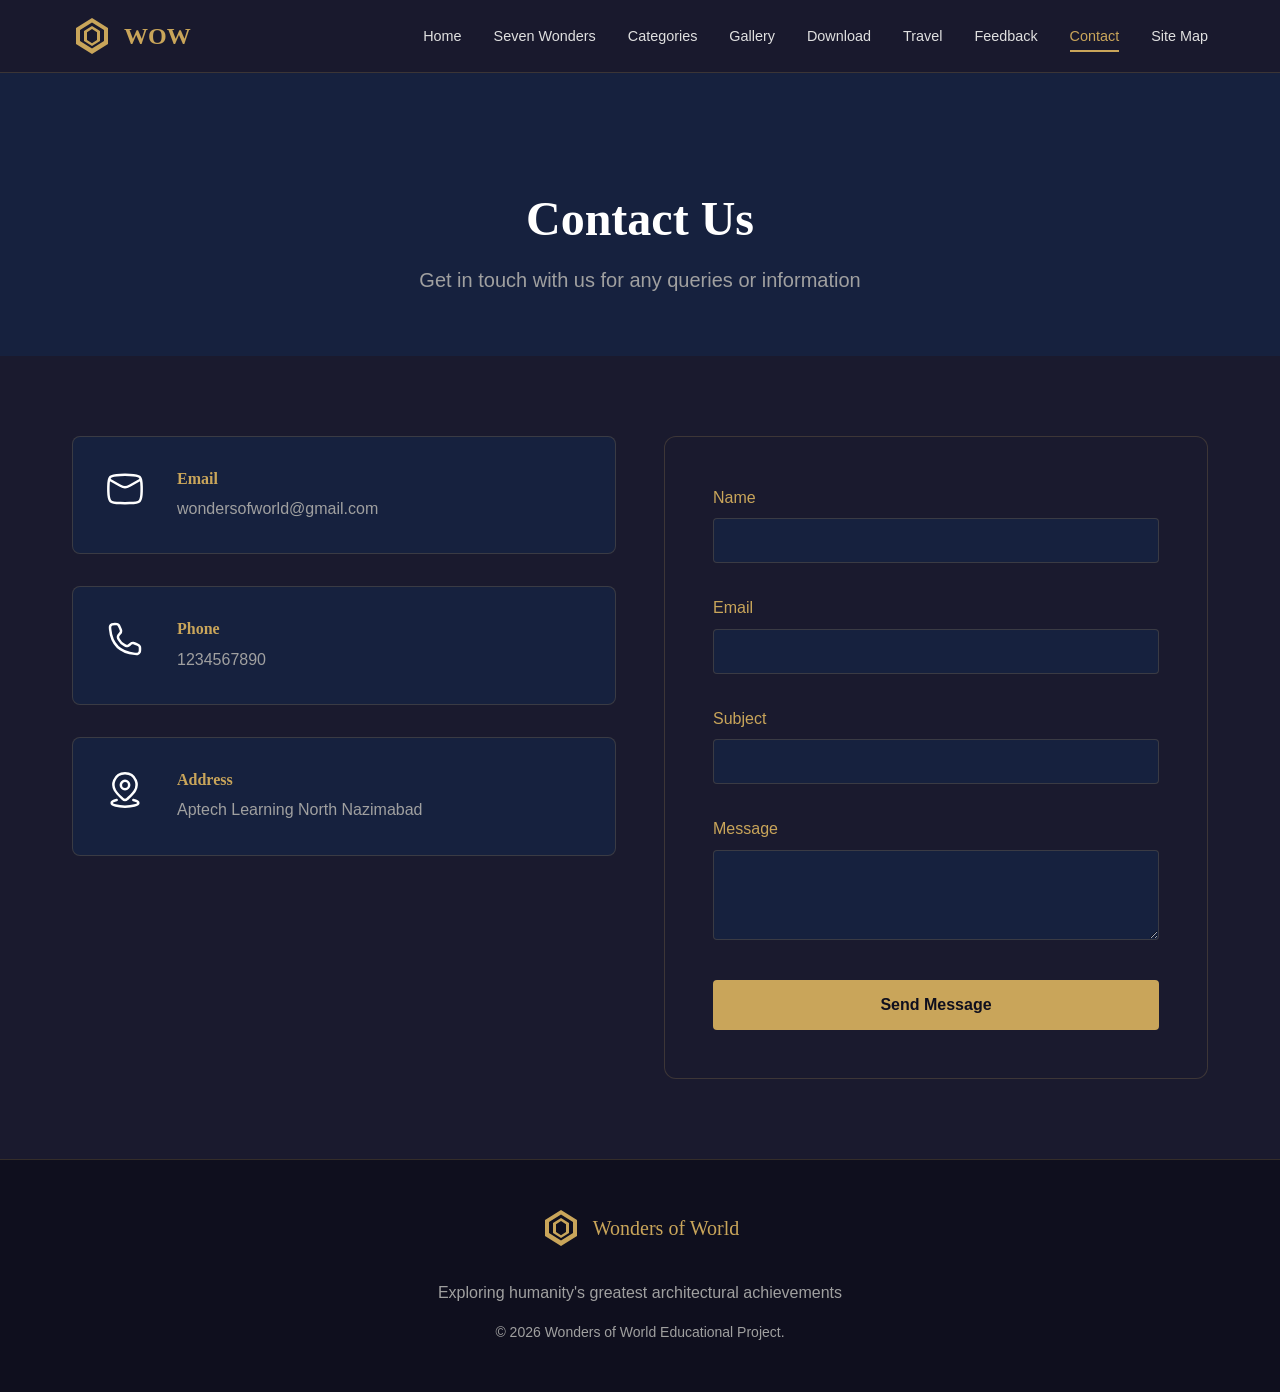
<file: contact.html>
<!DOCTYPE html>
<html lang="en">

<head>
    <!-- Google tag (gtag.js) -->
<script async src="https://www.googletagmanager.com/gtag/js?id=G-LZ7E4R2E60"></script>
<script>
  window.dataLayer = window.dataLayer || [];
  function gtag(){dataLayer.push(arguments);}
  gtag('js', new Date());

  gtag('config', 'G-LZ7E4R2E60');
</script>
    <meta charset="UTF-8">
    <meta name="viewport" content="width=device-width, initial-scale=1.0">
    <title>Contact - Wonders of World</title>
    <link rel="stylesheet" href="styles.css">
</head>


<body>
    <!-- navbar -->
    <nav class="navbar" id="navbar">
        <div class="nav-container">
            <div class="nav-logo">
                <img src="data:image/svg+xml,%3Csvg xmlns='http://www.w3.org/2000/svg' width='40' height='40' viewBox='0 0 40 40'%3E%3Cpath fill='%23C9A55A' d='M20 2L4 12v16l16 10 16-10V12L20 2zm0 4.5l12 7.5v11l-12 7.5-12-7.5v-11l12-7.5z'/%3E%3Cpath fill='%23C9A55A' d='M20 10l-8 5v10l8 5 8-5V15l-8-5zm0 3l5 3.125V24l-5 3.125L15 24v-7.875L20 13z'/%3E%3C/svg%3E"
                    alt="WOW" class="logo-img">
                <span class="logo-text">WOW</span>
            </div>
            <ul class="nav-menu" id="navMenu">
                <li><a href="index.html" class="nav-link">Home</a></li>
                <li><a href="seven-wonders.html" class="nav-link">Seven Wonders</a></li>
                <li><a href="categories.html" class="nav-link">Categories</a></li>
                <li><a href="gallery.html" class="nav-link">Gallery</a></li>
                <li><a href="download.html" class="nav-link">Download</a></li>
                <li><a href="travel.html" class="nav-link">Travel</a></li>
                <li><a href="feedback.html" class="nav-link">Feedback</a></li>
                <li><a href="contact.html" class="nav-link active">Contact</a></li>
                <li><a href="sitemap.html" class="nav-link">Site Map</a></li>
            </ul>
            <div class="nav-toggle" id="navToggle"><span></span><span></span><span></span></div>
        </div>
    </nav>

    <!-- contact-section-main-heading -->
    <section class="page-header">
        <div class="container">
            <h1>Contact Us</h1>
            <p>Get in touch with us for any queries or information</p>
        </div>
    </section>

    <!-- contact -->
    <section class="contact-page">
        <div class="container">
            <div class="contact-content">
                <div class="contact-info">
                    <div class="contact-item">
                        <span class="contact-icon"><svg xmlns="http://www.w3.org/2000/svg" viewBox="0 0 24 24"
                                width="40" height="40" color="#ffffff" fill="none" stroke="#ffffff" stroke-width="1.5"
                                stroke-linejoin="round">
                                <path d="M2 6L8.91302 9.91697C11.4616 11.361 12.5384 11.361 15.087 9.91697L22 6" />
                                <path
                                    d="M2.01577 13.4756C2.08114 16.5412 2.11383 18.0739 3.24496 19.2094C4.37608 20.3448 5.95033 20.3843 9.09883 20.4634C11.0393 20.5122 12.9607 20.5122 14.9012 20.4634C18.0497 20.3843 19.6239 20.3448 20.7551 19.2094C21.8862 18.0739 21.9189 16.5412 21.9842 13.4756C22.0053 12.4899 22.0053 11.5101 21.9842 10.5244C21.9189 7.45886 21.8862 5.92609 20.7551 4.79066C19.6239 3.65523 18.0497 3.61568 14.9012 3.53657C12.9607 3.48781 11.0393 3.48781 9.09882 3.53656C5.95033 3.61566 4.37608 3.65521 3.24495 4.79065C2.11382 5.92608 2.08114 7.45885 2.01576 10.5244C1.99474 11.5101 1.99475 12.4899 2.01577 13.4756Z" />
                            </svg></span>
                        <div>
                            <h4>Email</h4>
                            <p>wondersofworld@gmail.com</p>
                        </div>
                    </div>
                    <div class="contact-item">
                        <span class="contact-icon"><svg xmlns="http://www.w3.org/2000/svg" viewBox="0 0 24 24"
                                width="40" height="40" color="#ffffff" fill="none" stroke="#ffffff" stroke-width="1.5"
                                stroke-linecap="round">
                                <path
                                    d="M9.1585 5.71217L8.75584 4.80619C8.49256 4.21382 8.36092 3.91762 8.16405 3.69095C7.91732 3.40688 7.59571 3.19788 7.23592 3.08779C6.94883 2.99994 6.6247 2.99994 5.97645 2.99994C5.02815 2.99994 4.554 2.99994 4.15597 3.18223C3.68711 3.39696 3.26368 3.86322 3.09497 4.35054C2.95175 4.76423 2.99278 5.18937 3.07482 6.03964C3.94815 15.0901 8.91006 20.052 17.9605 20.9254C18.8108 21.0074 19.236 21.0484 19.6496 20.9052C20.137 20.7365 20.6032 20.3131 20.818 19.8442C21.0002 19.4462 21.0002 18.972 21.0002 18.0237C21.0002 17.3755 21.0002 17.0514 20.9124 16.7643C20.8023 16.4045 20.5933 16.0829 20.3092 15.8361C20.0826 15.6393 19.7864 15.5076 19.194 15.2443L18.288 14.8417C17.6465 14.5566 17.3257 14.414 16.9998 14.383C16.6878 14.3533 16.3733 14.3971 16.0813 14.5108C15.7762 14.6296 15.5066 14.8543 14.9672 15.3038C14.4304 15.7511 14.162 15.9748 13.834 16.0946C13.5432 16.2009 13.1588 16.2402 12.8526 16.1951C12.5071 16.1442 12.2426 16.0028 11.7135 15.7201C10.0675 14.8404 9.15977 13.9327 8.28011 12.2867C7.99738 11.7576 7.85602 11.4931 7.80511 11.1476C7.75998 10.8414 7.79932 10.457 7.90554 10.1662C8.02536 9.83822 8.24905 9.5698 8.69643 9.03294C9.14586 8.49362 9.37058 8.22396 9.48939 7.91885C9.60309 7.62688 9.64686 7.31234 9.61719 7.00042C9.58618 6.67446 9.44362 6.3537 9.1585 5.71217Z" />
                            </svg></span>
                        <div>
                            <h4>Phone</h4>
                            <p>1234567890</p>
                        </div>
                    </div>
                    <div class="contact-item">
                        <span class="contact-icon"><svg xmlns="http://www.w3.org/2000/svg" viewBox="0 0 24 24"
                                width="40" height="40" color="#ffffff" fill="none" stroke="#ffffff" stroke-width="1.5"
                                stroke-linecap="round">
                                <path
                                    d="M7 18C5.17107 18.4117 4 19.0443 4 19.7537C4 20.9943 7.58172 22 12 22C16.4183 22 20 20.9943 20 19.7537C20 19.0443 18.8289 18.4117 17 18" />
                                <path
                                    d="M14.5 9C14.5 10.3807 13.3807 11.5 12 11.5C10.6193 11.5 9.5 10.3807 9.5 9C9.5 7.61929 10.6193 6.5 12 6.5C13.3807 6.5 14.5 7.61929 14.5 9Z" />
                                <path
                                    d="M13.2574 17.4936C12.9201 17.8184 12.4693 18 12.0002 18C11.531 18 11.0802 17.8184 10.7429 17.4936C7.6543 14.5008 3.51519 11.1575 5.53371 6.30373C6.6251 3.67932 9.24494 2 12.0002 2C14.7554 2 17.3752 3.67933 18.4666 6.30373C20.4826 11.1514 16.3536 14.5111 13.2574 17.4936Z" />
                            </svg></span>
                        <div>
                            <h4>Address</h4>
                            <p>Aptech Learning North Nazimabad</p>
                        </div>
                    </div>
                </div>
                <form class="contact-form" id="contactForm">
                    <div class="form-group">
                        <label for="contactName">Name</label>
                        <input type="text" id="contactName" name="name" required>
                    </div>
                    <div class="form-group">
                        <label for="contactEmail">Email</label>
                        <input type="email" id="contactEmail" name="email" required>
                    </div>
                    <div class="form-group">
                        <label for="contactSubject">Subject</label>
                        <input type="text" id="contactSubject" name="subject" required>
                    </div>
                    <div class="form-group">
                        <label for="contactMessage">Message</label>
                        <textarea id="contactMessage" name="message" rows="4" required></textarea>
                    </div>
                    <button type="submit" class="submit-btn">Send Message</button>
                </form>
            </div>
        </div>
    </section>

    <!-- footer -->
    <footer class="footer">
        <div class="container">
            <div class="footer-content">
                <div class="footer-logo">
                    <img src="data:image/svg+xml,%3Csvg xmlns='http://www.w3.org/2000/svg' width='40' height='40' viewBox='0 0 40 40'%3E%3Cpath fill='%23C9A55A' d='M20 2L4 12v16l16 10 16-10V12L20 2zm0 4.5l12 7.5v11l-12 7.5-12-7.5v-11l12-7.5z'/%3E%3Cpath fill='%23C9A55A' d='M20 10l-8 5v10l8 5 8-5V15l-8-5zm0 3l5 3.125V24l-5 3.125L15 24v-7.875L20 13z'/%3E%3C/svg%3E"
                        alt="WOW">
                    <span>Wonders of World</span>
                </div>
                <p class="footer-text">Exploring humanity's greatest architectural achievements</p>
                <p class="footer-copyright">&copy; 2026 Wonders of World Educational Project.</p>
            </div>
        </div>
    </footer>


    <!-- <script src="script.js"></script> -->
    <script>
    // Contact Form

        const contactForm = document.getElementById('contactForm');

        contactForm.addEventListener('submit', function (e) {
            e.preventDefault();

            const nameInput = document.getElementById('contactName');
            const emailInput = document.getElementById('contactEmail');
            const subjectInput = document.getElementById('contactSubject');
            const messageInput = document.getElementById('contactMessage');

            const name = nameInput.value.trim();
            const email = emailInput.value.trim();
            const subject = subjectInput.value.trim();
            const message = messageInput.value.trim();

            let isValid = true;

            // Clear old errors
            clearError(nameInput);
            clearError(emailInput);

            // 🔹 Name validation
            if (!isValidFullName(name)) {
                showError(nameInput, "Please enter a valid full name (letters only, minimum 2 words)");
                isValid = false;
            }

            // 🔹 Email validation
            if (!isValidEmail(email)) {
                showError(emailInput, "Email is incorrect");
                isValid = false;
            }

            // 🔹 Empty check
            if (subject === '' || message === '') {
                alert("Please fill subject and message");
                isValid = false;
            }

            if (isValid) {
                alert("Your message has been sent successfully!");
                contactForm.reset();
            }
        });


        // 🔹 Name validation function
        function isValidFullName(name) {
            const nameRegex = /^[A-Za-z\s]{2,}$/;
            return nameRegex.test(name) && name.includes(" ");
        }

        // 🔹 Email validation function
        function isValidEmail(email) {
            const emailRegex = /^[^\s@]+@[^\s@]+\.[^\s@]+$/;
            return emailRegex.test(email);
        }

        // 🔹 Show error below input
        function showError(input, message) {
            const error = document.createElement("small");
            error.style.color = "red";
            error.textContent = message;
            input.style.border = "2px solid red";
            input.parentElement.appendChild(error);
        }

        // 🔹 Clear previous error
        function clearError(input) {
            input.style.border = "";
            const small = input.parentElement.querySelector("small");
            if (small) {
                small.remove();
            }
        }

        // ==========================================
// NAVIGATION FUNCTIONALITY
// ==========================================

// Sticky navigation on scroll
const navbar = document.getElementById('navbar');
const navToggle = document.getElementById('navToggle');
const navMenu = document.getElementById('navMenu');
const navLinks = document.querySelectorAll('.nav-link');

window.addEventListener('scroll', () => {
    if (window.scrollY > 100) {
        navbar.classList.add('scrolled');
    } else {
        navbar.classList.remove('scrolled');
    }
});

// Mobile menu toggle
navToggle.addEventListener('click', () => {
    navMenu.classList.toggle('active');
});

// Close mobile menu when clicking a link
navLinks.forEach(link => {
    link.addEventListener('click', () => {
        navMenu.classList.remove('active');
    });
});

// Active navigation link based on scroll position
const sections = document.querySelectorAll('section[id]');

function highlightNavigation() {
    const scrollY = window.pageYOffset;

    sections.forEach(section => {
        const sectionHeight = section.offsetHeight;
        const sectionTop = section.offsetTop - 100;
        const sectionId = section.getAttribute('id');
        const navLink = document.querySelector(`.nav-link[href="#${sectionId}"]`);

        if (scrollY > sectionTop && scrollY <= sectionTop + sectionHeight) {
            navLinks.forEach(link => link.classList.remove('active'));
            if (navLink) navLink.classList.add('active');
        }
    });
}

window.addEventListener('scroll', highlightNavigation);

    </script>
</body>

</html>
</file>
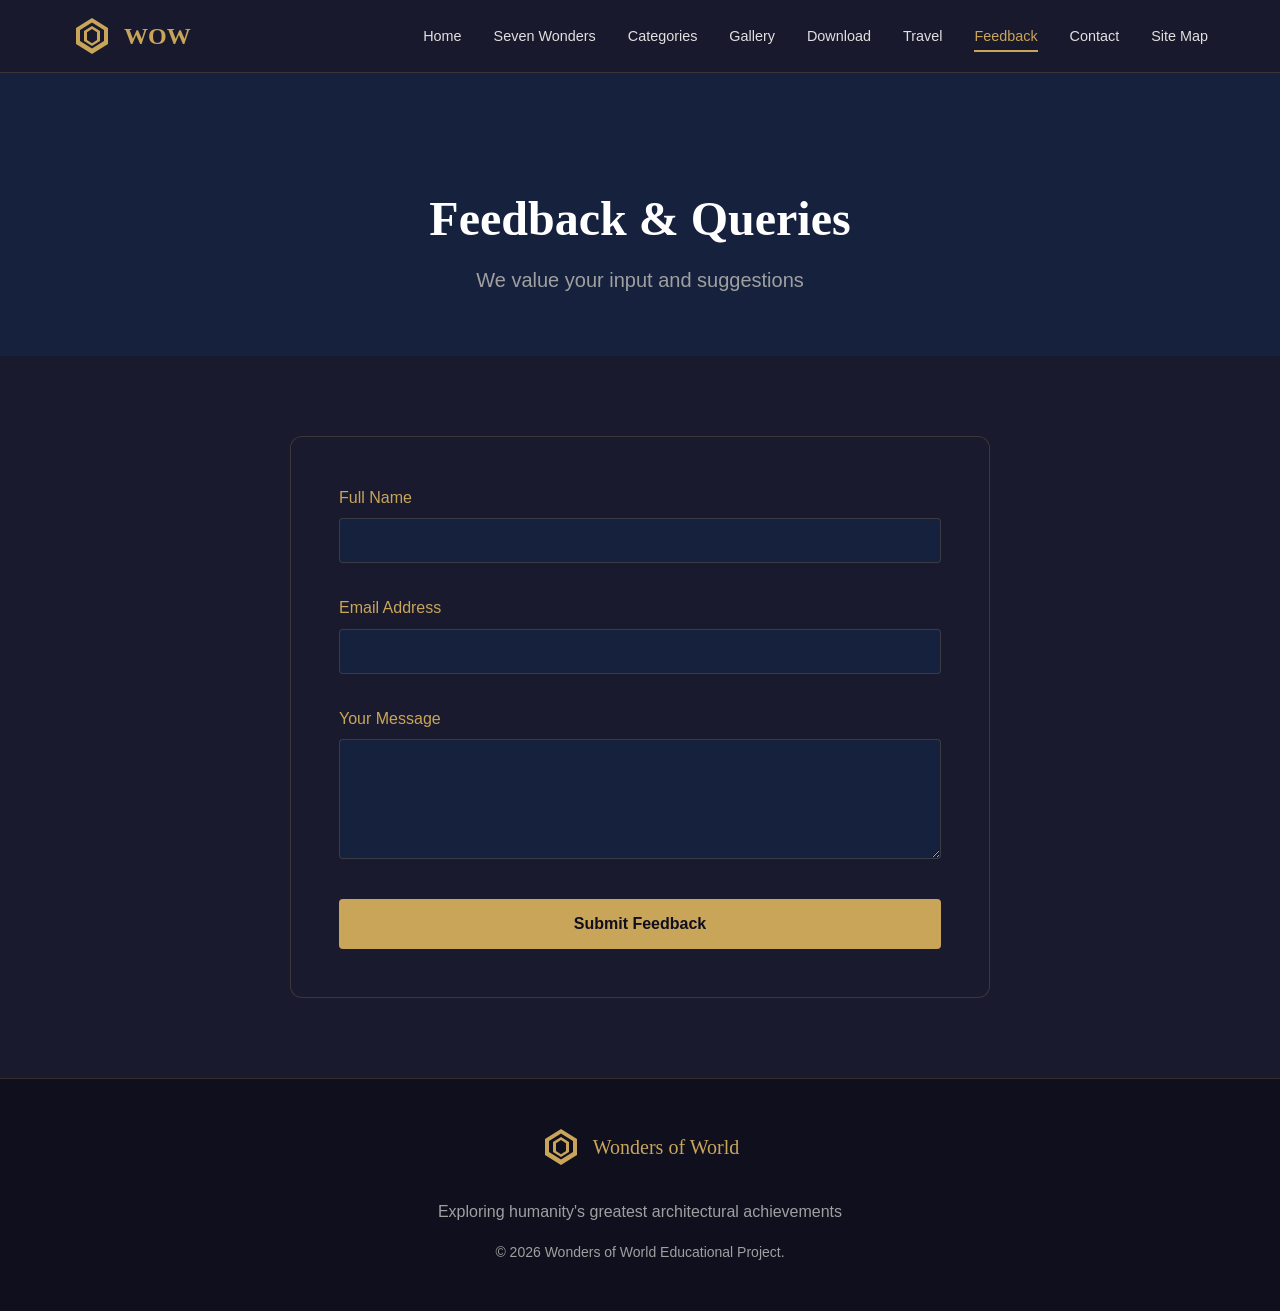
<file: feedback.html>
<!DOCTYPE html>
<html lang="en">

<head>
    <!-- Google tag (gtag.js) -->
<script async src="https://www.googletagmanager.com/gtag/js?id=G-LZ7E4R2E60"></script>
<script>
  window.dataLayer = window.dataLayer || [];
  function gtag(){dataLayer.push(arguments);}
  gtag('js', new Date());

  gtag('config', 'G-LZ7E4R2E60');
</script>
    <meta charset="UTF-8">
    <meta name="viewport" content="width=device-width, initial-scale=1.0">
    <title>Feedback - Wonders of World</title>
    <link rel="stylesheet" href="styles.css">
</head>


<body>
     <!-- navbar -->
    <nav class="navbar" id="navbar">
        <div class="nav-container">
            <div class="nav-logo">
                <img src="data:image/svg+xml,%3Csvg xmlns='http://www.w3.org/2000/svg' width='40' height='40' viewBox='0 0 40 40'%3E%3Cpath fill='%23C9A55A' d='M20 2L4 12v16l16 10 16-10V12L20 2zm0 4.5l12 7.5v11l-12 7.5-12-7.5v-11l12-7.5z'/%3E%3Cpath fill='%23C9A55A' d='M20 10l-8 5v10l8 5 8-5V15l-8-5zm0 3l5 3.125V24l-5 3.125L15 24v-7.875L20 13z'/%3E%3C/svg%3E"
                    alt="WOW" class="logo-img">
                <span class="logo-text">WOW</span>
            </div>
            <ul class="nav-menu" id="navMenu">
                <li><a href="index.html" class="nav-link">Home</a></li>
                <li><a href="seven-wonders.html" class="nav-link">Seven Wonders</a></li>
                <li><a href="categories.html" class="nav-link">Categories</a></li>
                <li><a href="gallery.html" class="nav-link">Gallery</a></li>
                <li><a href="download.html" class="nav-link">Download</a></li>
                <li><a href="travel.html" class="nav-link">Travel</a></li>
                <li><a href="feedback.html" class="nav-link active">Feedback</a></li>
                <li><a href="contact.html" class="nav-link">Contact</a></li>
                <li><a href="sitemap.html" class="nav-link">Site Map</a></li>
            </ul>
            <div class="nav-toggle" id="navToggle"><span></span><span></span><span></span></div>
        </div>
    </nav> 

    <!--feeback-section-main-heading -->
    <section class="page-header">
        <div class="container">
            <h1>Feedback & Queries</h1>
            <p>We value your input and suggestions</p>
        </div>
    </section>
  
      <!-- feedback -->
    <section class="feedback-page">
        <div class="container">
            <div class="feedback-container">

                <form class="feedback-form" id="feedbackForm">

                    <div class="form-group">
                        <label for="feedbackName">Full Name</label>
                        <input type="text" id="feedbackName" name="name">
                        <small id="nameError" class="error-message"></small>
                    </div>

                    <div class="form-group">
                        <label for="feedbackEmail">Email Address</label>
                        <input type="email" id="feedbackEmail" name="email">
                        <small id="emailError" class="error-message"></small>
                    </div>

                    <div class="form-group">
                        <label for="feedbackMessage">Your Message</label>
                        <textarea id="feedbackMessage" name="message" rows="6"></textarea>
                        <small id="messageError" class="error-message"></small>
                    </div>

                    <button type="submit" class="submit-btn">Submit Feedback</button>

                </form>

                <div class="success-message" id="feedbackSuccess">
                    <span class="success-icon">✓</span>
                    <h3>Thank You!</h3>
                    <p>Your feedback has been received successfully</p>
                </div>

            </div>
        </div>
    </section>

    <!-- footer -->
    <footer class="footer">
        <div class="container">
            <div class="footer-content">
                <div class="footer-logo">
                    <img src="data:image/svg+xml,%3Csvg xmlns='http://www.w3.org/2000/svg' width='40' height='40' viewBox='0 0 40 40'%3E%3Cpath fill='%23C9A55A' d='M20 2L4 12v16l16 10 16-10V12L20 2zm0 4.5l12 7.5v11l-12 7.5-12-7.5v-11l12-7.5z'/%3E%3Cpath fill='%23C9A55A' d='M20 10l-8 5v10l8 5 8-5V15l-8-5zm0 3l5 3.125V24l-5 3.125L15 24v-7.875L20 13z'/%3E%3C/svg%3E"
                        alt="WOW">
                    <span>Wonders of World</span>
                </div>
                <p class="footer-text">Exploring humanity's greatest architectural achievements</p>
                <p class="footer-copyright">&copy; 2026 Wonders of World Educational Project.</p>
            </div>
        </div>
    </footer>
    
    <!-- <script src="script.js"></script> -->
    <script>

        const feedbackForm = document.getElementById('feedbackForm');
        const feedbackSuccess = document.getElementById('feedbackSuccess');

        feedbackForm.addEventListener('submit', function (e) {
            e.preventDefault();

            const name = document.getElementById('feedbackName').value.trim();
            const email = document.getElementById('feedbackEmail').value.trim();
            const message = document.getElementById('feedbackMessage').value.trim();

            const nameError = document.getElementById('nameError');
            const emailError = document.getElementById('emailError');
            const messageError = document.getElementById('messageError');

            // Reset errors
            nameError.textContent = "";
            emailError.textContent = "";
            messageError.textContent = "";

            let isValid = true;

            // Name Validation
            if (name === "") {
                nameError.textContent = "Full name is required";
                isValid = false;
            } else if (!isValidFullName(name)) {
                nameError.textContent = "Enter at least 2 words full name (letters only)";
                isValid = false;
            }

            // Email Validation
            if (email === "") {
                emailError.textContent = "Email is required";
                isValid = false;
            } else if (!isValidEmail(email)) {
                emailError.textContent = "Enter valid email address";
                isValid = false;
            }

            // Message Validation
            if (message === "") {
                messageError.textContent = "Message is required";
                isValid = false;
            }

            if (!isValid) return;

            // Success
            feedbackForm.style.display = "none";
            feedbackSuccess.classList.add("show");

            setTimeout(function () {
                feedbackSuccess.classList.remove("show");
                feedbackForm.style.display = "block";
                feedbackForm.reset();
            }, 3000);
        });


        // Full Name Validation (at least 2 words)
        function isValidFullName(name) {
            const nameRegex = /^[A-Za-z]+(\s[A-Za-z]+)+$/;
            return nameRegex.test(name);
        }

        // Email Validation
        function isValidEmail(email) {
            const emailRegex = /^[^\s@]+@[^\s@]+\.[^\s@]+$/;
            return emailRegex.test(email);
        }

        // ==========================================
// NAVIGATION FUNCTIONALITY
// ==========================================

// Sticky navigation on scroll
const navbar = document.getElementById('navbar');
const navToggle = document.getElementById('navToggle');
const navMenu = document.getElementById('navMenu');
const navLinks = document.querySelectorAll('.nav-link');

window.addEventListener('scroll', () => {
    if (window.scrollY > 100) {
        navbar.classList.add('scrolled');
    } else {
        navbar.classList.remove('scrolled');
    }
});

// Mobile menu toggle
navToggle.addEventListener('click', () => {
    navMenu.classList.toggle('active');
});

// Close mobile menu when clicking a link
navLinks.forEach(link => {
    link.addEventListener('click', () => {
        navMenu.classList.remove('active');
    });
});

// Active navigation link based on scroll position
const sections = document.querySelectorAll('section[id]');

function highlightNavigation() {
    const scrollY = window.pageYOffset;

    sections.forEach(section => {
        const sectionHeight = section.offsetHeight;
        const sectionTop = section.offsetTop - 100;
        const sectionId = section.getAttribute('id');
        const navLink = document.querySelector(`.nav-link[href="#${sectionId}"]`);

        if (scrollY > sectionTop && scrollY <= sectionTop + sectionHeight) {
            navLinks.forEach(link => link.classList.remove('active'));
            if (navLink) navLink.classList.add('active');
        }
    });
}

window.addEventListener('scroll', highlightNavigation);




    </script>
</body>

</html>
</file>
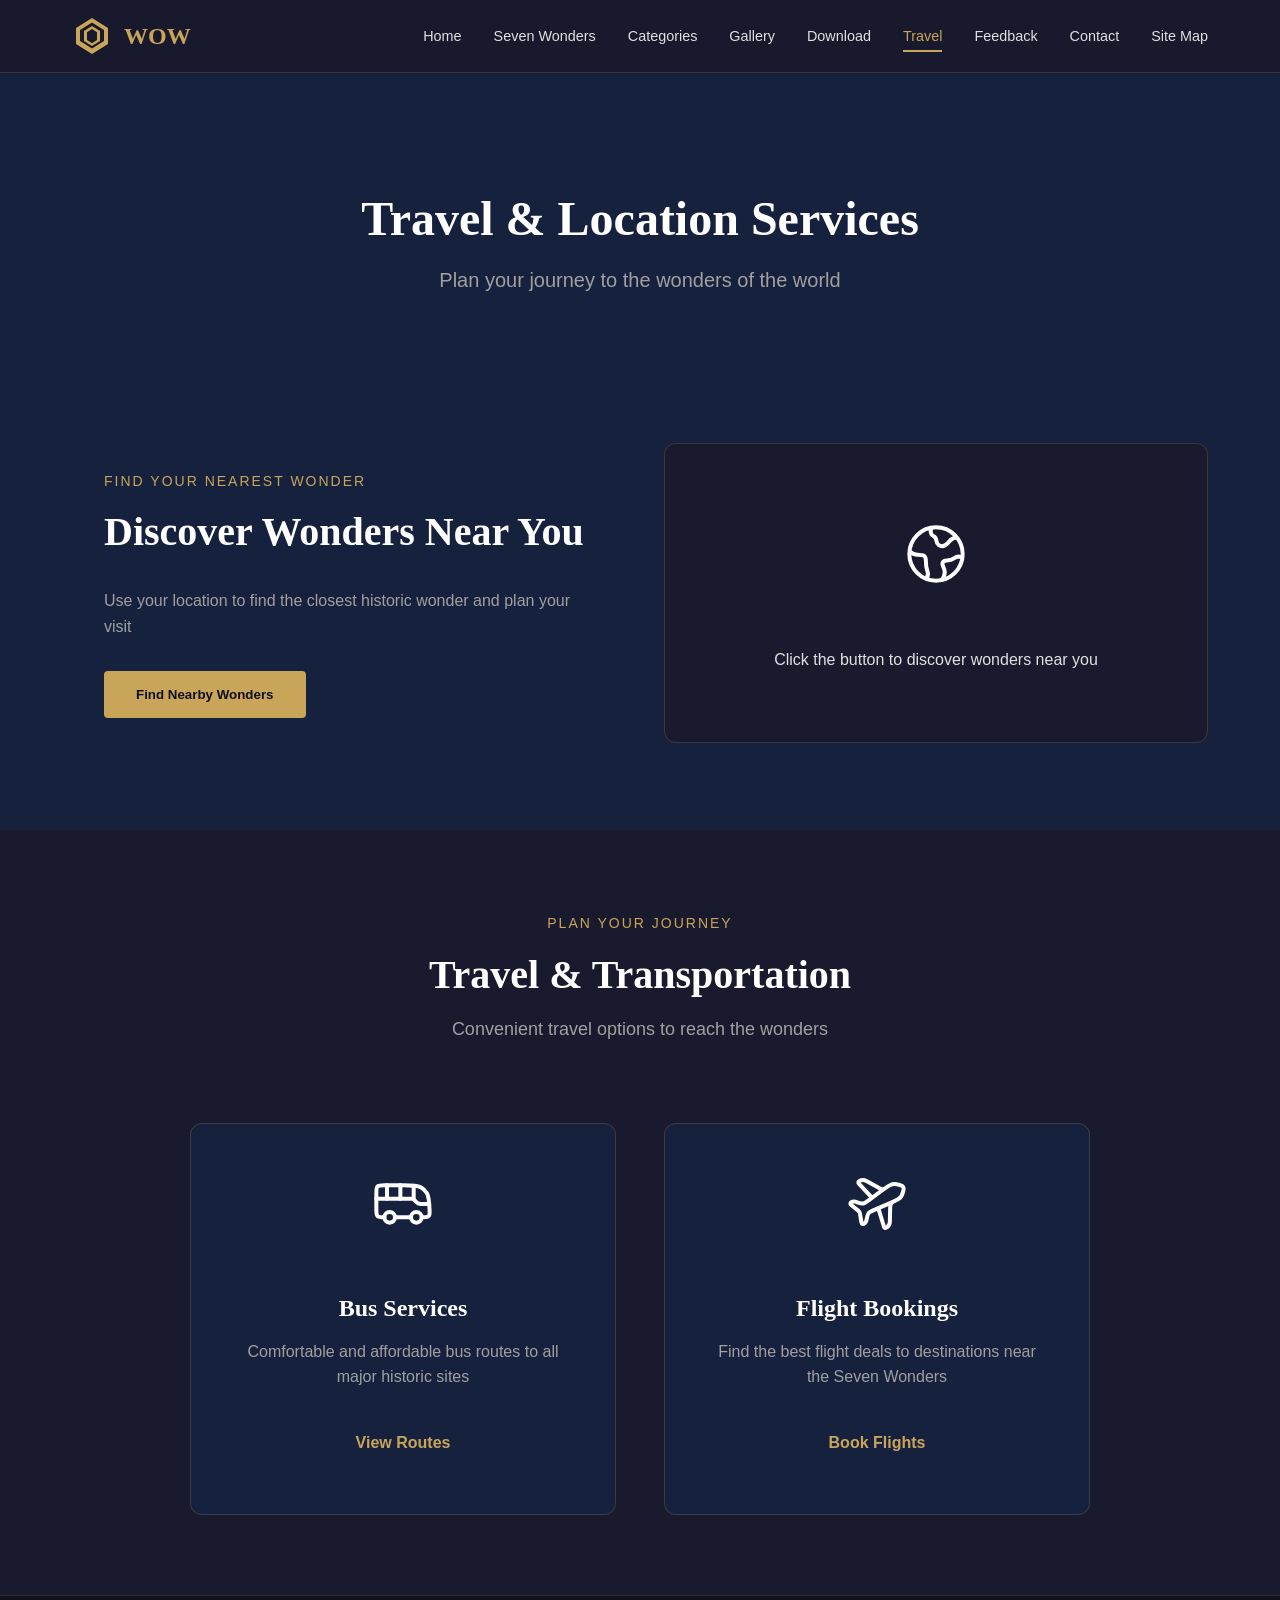
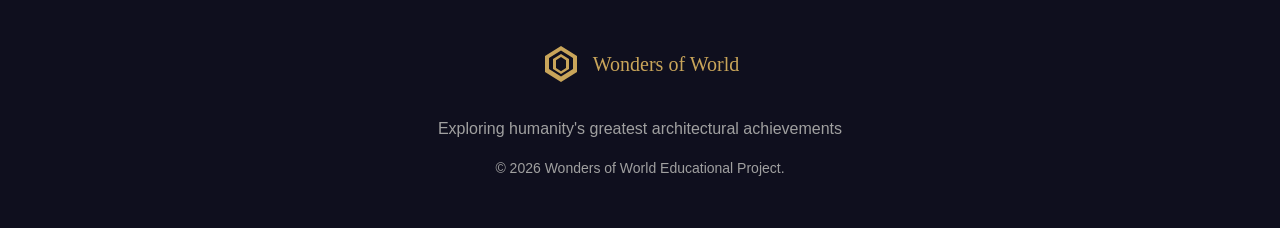
<file: travel.html>
<!DOCTYPE html>
<html lang="en">
<head>
    <!-- Google tag (gtag.js) -->
<script async src="https://www.googletagmanager.com/gtag/js?id=G-LZ7E4R2E60"></script>
<script>
  window.dataLayer = window.dataLayer || [];
  function gtag(){dataLayer.push(arguments);}
  gtag('js', new Date());

  gtag('config', 'G-LZ7E4R2E60');
</script>
    <meta charset="UTF-8">
    <meta name="viewport" content="width=device-width, initial-scale=1.0">
    <title>Travel - Wonders of World</title>
    <link rel="stylesheet" href="styles.css">
</head>

<body>
    <!-- navbar -->
    <nav class="navbar" id="navbar">
        <div class="nav-container">
            <div class="nav-logo">
                    <img src="data:image/svg+xml,%3Csvg xmlns='http://www.w3.org/2000/svg' width='40' height='40' viewBox='0 0 40 40'%3E%3Cpath fill='%23C9A55A' d='M20 2L4 12v16l16 10 16-10V12L20 2zm0 4.5l12 7.5v11l-12 7.5-12-7.5v-11l12-7.5z'/%3E%3Cpath fill='%23C9A55A' d='M20 10l-8 5v10l8 5 8-5V15l-8-5zm0 3l5 3.125V24l-5 3.125L15 24v-7.875L20 13z'/%3E%3C/svg%3E" alt="WOW" class="logo-img">
                    <span class="logo-text">WOW</span>
            </div>
            <ul class="nav-menu" id="navMenu">
                <li><a href="index.html" class="nav-link">Home</a></li>
                <li><a href="seven-wonders.html" class="nav-link">Seven Wonders</a></li>
                <li><a href="categories.html" class="nav-link">Categories</a></li>
                <li><a href="gallery.html" class="nav-link">Gallery</a></li>
                <li><a href="download.html" class="nav-link">Download</a></li>
                <li><a href="travel.html" class="nav-link active">Travel</a></li>
                <li><a href="feedback.html" class="nav-link">Feedback</a></li>
                <li><a href="contact.html" class="nav-link">Contact</a></li>
                <li><a href="sitemap.html" class="nav-link">Site Map</a></li>
            </ul>
            <div class="nav-toggle" id="navToggle"><span></span><span></span><span></span></div>
        </div>
    </nav>

    <!-- travel-section-main-heading -->
    <section class="page-header">
        <div class="container">
            <h1>Travel & Location Services</h1>
            <p>Plan your journey to the wonders of the world</p>
        </div>
    </section>
    
    <!-- geolocation page -->
    <section class="geolocation-page">
        <div class="container">
            <div class="geo-content">
                <div class="geo-text">
                    <span class="section-label">Find Your Nearest Wonder</span>
                    <h2 class="section-title">Discover Wonders Near You</h2>
                    <p>Use your location to find the closest historic wonder and plan your visit</p>
                    <button class="geo-btn" onclick="getLocation()">Find Nearby Wonders</button>
                </div>
                <div class="geo-result" id="geoResult">
                    <div class="geo-placeholder">
                        <span class="geo-icon"><svg xmlns="http://www.w3.org/2000/svg" viewBox="0 0 24 24" width="64" height="64" color="#ffffff" fill="none" stroke="#ffffff" stroke-width="1.5">
                            <path d="M22 12C22 6.47715 17.5228 2 12 2C6.47715 2 2 6.47715 2 12C2 17.5228 6.47715 22 12 22C17.5228 22 22 17.5228 22 12Z" />
                            <path d="M20 5.69899C19.0653 5.76636 17.8681 6.12824 17.0379 7.20277C15.5385 9.14361 14.039 9.30556 13.0394 8.65861C11.5399 7.6882 12.8 6.11636 11.0401 5.26215C9.89313 4.70542 9.73321 3.19045 10.3716 2" />
                            <path d="M2 11C2.7625 11.6621 3.83046 12.2682 5.08874 12.2682C7.68843 12.2682 8.20837 12.7649 8.20837 14.7518C8.20837 16.7387 8.20837 16.7387 8.72831 18.2288C9.06651 19.1981 9.18472 20.1674 8.5106 21" />
                            <path d="M22 13.4523C21.1129 12.9411 20 12.7308 18.8734 13.5405C16.7177 15.0898 15.2314 13.806 14.5619 15.0889C13.5765 16.9775 17.0957 17.5711 14 22" />
                        </svg></span>
                        <p>Click the button to discover wonders near you</p>
                    </div>
                </div>
            </div>
        </div>
    </section>

    <!-- travel -->
    <section class="travel-page">
        <div class="container">
            <div class="section-header">
                <span class="section-label">Plan Your Journey</span>
                <h2 class="section-title">Travel & Transportation</h2>
                <p class="section-description">Convenient travel options to reach the wonders</p>
            </div>
            <div class="travel-grid">
                <div class="travel-card">
                    <div class="travel-icon"><svg xmlns="http://www.w3.org/2000/svg" viewBox="0 0 24 24" width="64" height="64" color="#ffffff" fill="none" stroke="#ffffff" stroke-width="1.5" stroke-linecap="round" stroke-linejoin="round">
                        <path d="M6.00391 10V5M11.0039 10V5M16.0039 10V5.5" />
                        <path d="M5.01609 17C3.59614 17 2.88616 17 2.44503 16.5607C2.00391 16.1213 2.00391 15.4142 2.00391 14V8C2.00391 6.58579 2.00391 5.87868 2.44503 5.43934C2.88616 5 3.59614 5 5.01609 5H12.1005C15.5742 5 17.311 5 18.6402 5.70624C19.619 6.22633 20.4346 7.0055 20.9971 7.95786C21.7609 9.25111 21.8332 10.9794 21.9779 14.436C22.0168 15.3678 22.0363 15.8337 21.8542 16.1862C21.7204 16.4454 21.5135 16.6601 21.2591 16.8041C20.913 17 20.4449 17 19.5085 17H19.0039M9.00391 17H15.0039" />
                        <path d="M7.00391 19C8.10848 19 9.00391 18.1046 9.00391 17C9.00391 15.8954 8.10848 15 7.00391 15C5.89934 15 5.00391 15.8954 5.00391 17C5.00391 18.1046 5.89934 19 7.00391 19Z" />
                        <path d="M17.0039 19C18.1085 19 19.0039 18.1046 19.0039 17C19.0039 15.8954 18.1085 15 17.0039 15C15.8993 15 15.0039 15.8954 15.0039 17C15.0039 18.1046 15.8993 19 17.0039 19Z" />
                        <path d="M1.99609 10.0009H15.3641C15.9911 10.0009 16.2041 10.3681 16.6841 10.9441C17.2361 11.4841 17.6093 11.8628 18.1241 11.9401C18.8441 12.0481 21.5081 11.9941 21.5081 11.9941" />
                    </svg></div>
                    <h3>Bus Services</h3>
                    <p>Comfortable and affordable bus routes to all major historic sites</p>
                    <a href="https://www.rome2rio.com/" class="travel-link">View Routes</a>
                </div>
                <div class="travel-card">
                    <div class="travel-icon"><svg xmlns="http://www.w3.org/2000/svg" viewBox="0 0 24 24" width="64" height="64" color="#ffffff" fill="none" stroke="#ffffff" stroke-width="1.5" stroke-linecap="round" stroke-linejoin="round">
                        <path d="M10 9.50003L5.27531 4.47565C4.85705 4.0245 4.92403 3.69496 5.41729 3.40965C6.34454 2.8733 7.06689 2.85873 8.04428 3.39511L12.949 6.08675C13.2982 6.27836 13.6406 6.47259 14 6.57855" />
                        <path d="M12.5 13.6632L14.6103 20.4697C14.7826 21.0255 15.086 21.1263 15.556 20.8568C16.4396 20.3501 16.7958 19.765 16.8197 18.7107L16.9395 13.4198C16.9555 12.7131 16.9526 12.0215 17.5 11.5" />
                        <path d="M8.32846 10.9843L10.2154 9.60557L14.6436 6.37707C14.6436 6.37707 16.2785 5.17593 17.1919 4.77581C18.2765 4.30067 19.2869 4.52156 20.3739 4.82515C20.9362 4.98218 21.2173 5.06069 21.4202 5.20717C21.742 5.43958 21.9513 5.79728 21.9943 6.18852C22.0215 6.4351 21.9498 6.71459 21.8065 7.27356L21.8065 7.27358C21.5294 8.35431 21.2181 9.32819 20.2588 10.0175C19.4509 10.598 17.5793 11.3946 17.5793 11.3946L12.5317 13.5645L10.3782 14.4876L10.3782 14.4876C9.5974 14.8223 9.207 14.9896 8.94139 15.3002C8.31933 16.0275 8.23148 17.3438 7.99931 18.2494C7.87101 18.7498 7.16748 19.6171 6.54058 19.4869C6.15355 19.4065 6.14613 18.922 6.09796 18.6131L5.6342 15.6389C5.5233 14.9276 5.51479 14.9131 4.94599 14.4627L2.56757 12.5793C2.32053 12.3836 1.89903 12.135 2.022 11.7641C2.22119 11.1633 3.33408 10.9957 3.83747 11.1363C4.74834 11.3907 5.94747 11.9738 6.89684 11.8058C7.3022 11.7341 7.64428 11.4842 8.32844 10.9843L8.32846 10.9843Z" />
                    </svg></div>
                    <h3>Flight Bookings</h3>
                    <p>Find the best flight deals to destinations near the Seven Wonders</p>
                    <a href="https://www.booking.com/index.html?label=gen173bo-10CAEoggI46AdIM1gDaLUBiAEBmAEzuAEXyAEM2AED6AEB-AEBiAIBmAICqAIBuALfjb3MBsACAdICJDg4YTZkMzA2LWQyMTUtNDIzOS1iNDhiLTI5MjZmN2MzNDAwMdgCAeACAQ&sid=56914600f78358a510859944e1ed7e4e&aid=304142" class="travel-link">Book Flights</a>
                </div>
            </div>
        </div>
    </section>

    <!-- footer -->
    <footer class="footer">
        <div class="container">
            <div class="footer-content">
                <div class="footer-logo">
                    <img src="data:image/svg+xml,%3Csvg xmlns='http://www.w3.org/2000/svg' width='40' height='40' viewBox='0 0 40 40'%3E%3Cpath fill='%23C9A55A' d='M20 2L4 12v16l16 10 16-10V12L20 2zm0 4.5l12 7.5v11l-12 7.5-12-7.5v-11l12-7.5z'/%3E%3Cpath fill='%23C9A55A' d='M20 10l-8 5v10l8 5 8-5V15l-8-5zm0 3l5 3.125V24l-5 3.125L15 24v-7.875L20 13z'/%3E%3C/svg%3E" alt="WOW">
                    <span>Wonders of World</span>
                </div>
                <p class="footer-text">Exploring humanity's greatest architectural achievements</p>
                <p class="footer-copyright">&copy; 2026 Wonders of World Educational Project.</p>
            </div>
        </div>
    </footer>
    
    <!-- <script src="script.js"></script> -->
     <script>const wonderLocations = {
    'great-wall': { lat: 40.4319, lon: 116.5704, name: 'Great Wall of China' },
    'petra': { lat: 30.3285, lon: 35.4444, name: 'Petra' },
    'christ-redeemer': { lat: -22.9519, lon: -43.2105, name: 'Christ the Redeemer' },
    'machu-picchu': { lat: -13.1631, lon: -72.5450, name: 'Machu Picchu' },
    'chichen-itza': { lat: 20.6843, lon: -88.5678, name: 'Chichen Itza' },
    'colosseum': { lat: 41.8902, lon: 12.4922, name: 'Colosseum' },
    'taj-mahal': { lat: 27.1751, lon: 78.0421, name: 'Taj Mahal' }
};

function getLocation() {
    const geoResult = document.getElementById('geoResult');

    if (!navigator.geolocation) {
        geoResult.innerHTML = `
            <div class="geo-placeholder">
                <span class="geo-icon">❌</span>
                <p>Geolocation is not supported by your browser</p>
            </div>
        `;
        return;
    }

    geoResult.innerHTML = `
        <div class="geo-placeholder">
            <span class="geo-icon">📍</span>
            <p>Detecting your location...</p>
        </div>
    `;

    navigator.geolocation.getCurrentPosition(
        position => {
            const userLat = position.coords.latitude;
            const userLon = position.coords.longitude;
            findNearestWonder(userLat, userLon);
        },
        error => {
            geoResult.innerHTML = `
                <div class="geo-placeholder">
                    <span class="geo-icon">⚠️</span>
                    <p>Unable to retrieve your location. Please enable location services.</p>
                </div>
            `;
        }
    );
}

function calculateDistance(lat1, lon1, lat2, lon2) {
    const R = 6371; // Earth's radius in km
    const dLat = toRad(lat2 - lat1);
    const dLon = toRad(lon2 - lon1);
    const a = Math.sin(dLat / 2) * Math.sin(dLat / 2) +
              Math.cos(toRad(lat1)) * Math.cos(toRad(lat2)) *
              Math.sin(dLon / 2) * Math.sin(dLon / 2);
    const c = 2 * Math.atan2(Math.sqrt(a), Math.sqrt(1 - a));
    return R * c;
}

function toRad(degrees) {
    return degrees * (Math.PI / 180);
}

function findNearestWonder(userLat, userLon) {
    let nearest = null;
    let minDistance = Infinity;

    Object.keys(wonderLocations).forEach(key => {
        const wonder = wonderLocations[key];
        const distance = calculateDistance(userLat, userLon, wonder.lat, wonder.lon);
        if (distance < minDistance) {
            minDistance = distance;
            nearest = { ...wonder, distance, id: key };
        }
    });

    displayNearestWonder(nearest, userLat, userLon);
}

function displayNearestWonder(wonder, userLat, userLon) {
    const geoResult = document.getElementById('geoResult');
    
    const distances = Object.keys(wonderLocations).map(key => {
        const w = wonderLocations[key];
        const dist = calculateDistance(userLat, userLon, w.lat, w.lon);
        return { ...w, distance: dist, id: key };
    }).sort((a, b) => a.distance - b.distance);

    let html = '<div class="geo-data">';
    html += '<h3>📍 Your Location Results</h3>';
    html += `<div class="geo-item"><strong>Your Coordinates:</strong> ${userLat.toFixed(4)}°, ${userLon.toFixed(4)}°</div>`;
    html += `<div class="geo-item"><strong>Nearest Wonder:</strong> ${wonder.name}</div>`;
    html += `<div class="geo-item"><strong>Distance:</strong> ${Math.round(wonder.distance)} km</div>`;
    html += '<div class="geo-item"><strong>All Wonders (by distance):</strong></div>';
    
    distances.forEach((w, index) => {
        html += `<div class="geo-item">${index + 1}. ${w.name} - ${Math.round(w.distance)} km</div>`;
    });
    
    html += '</div>';
    
    geoResult.innerHTML = html;
}

// ==========================================
// NAVIGATION FUNCTIONALITY
// ==========================================

// Sticky navigation on scroll
const navbar = document.getElementById('navbar');
const navToggle = document.getElementById('navToggle');
const navMenu = document.getElementById('navMenu');
const navLinks = document.querySelectorAll('.nav-link');

window.addEventListener('scroll', () => {
    if (window.scrollY > 100) {
        navbar.classList.add('scrolled');
    } else {
        navbar.classList.remove('scrolled');
    }
});

// Mobile menu toggle
navToggle.addEventListener('click', () => {
    navMenu.classList.toggle('active');
});

// Close mobile menu when clicking a link
navLinks.forEach(link => {
    link.addEventListener('click', () => {
        navMenu.classList.remove('active');
    });
});

// Active navigation link based on scroll position
const sections = document.querySelectorAll('section[id]');

function highlightNavigation() {
    const scrollY = window.pageYOffset;

    sections.forEach(section => {
        const sectionHeight = section.offsetHeight;
        const sectionTop = section.offsetTop - 100;
        const sectionId = section.getAttribute('id');
        const navLink = document.querySelector(`.nav-link[href="#${sectionId}"]`);

        if (scrollY > sectionTop && scrollY <= sectionTop + sectionHeight) {
            navLinks.forEach(link => link.classList.remove('active'));
            if (navLink) navLink.classList.add('active');
        }
    });
}

window.addEventListener('scroll', highlightNavigation);

</script>
</body>
</html>
</file>
<file: styles.css>
/* ==========================================
   WONDERS OF WORLD - PREMIUM CSS
   Modern Minimalist Design for Academic Excellence
   ========================================== */

/* ==========================================
   CSS VARIABLES & FOUNDATION
   ========================================== */
:root {
    /* Color Palette - Elegant Dark with Gold Accents */
    --color-primary: #1a1a2e;
    --color-secondary: #16213e;
    --color-accent: #C9A55A;
    --color-accent-light: #D4B87F;
    --color-text: #e0e0e0;
    --color-text-muted: #a0a0a0;
    --color-white: #ffffff;
    --color-dark: #0f0f1e;
    --color-border: rgba(201, 165, 90, 0.2);
    
    /* Typography */
    --font-display: 'Cormorant Garamond', 'Georgia', serif;
    --font-body: 'Inter', -apple-system, BlinkMacSystemFont, 'Segoe UI', sans-serif;
    
    /* Spacing */
    --spacing-xs: 0.5rem;
    --spacing-sm: 1rem;
    --spacing-md: 2rem;
    --spacing-lg: 3rem;
    --spacing-xl: 5rem;
    
    /* Transitions */
    --transition-fast: 0.2s ease;
    --transition-medium: 0.4s ease;
    --transition-slow: 0.6s ease;
    
    /* Shadows */
    --shadow-sm: 0 2px 8px rgba(0, 0, 0, 0.1);
    --shadow-md: 0 4px 16px rgba(0, 0, 0, 0.2);
    --shadow-lg: 0 8px 32px rgba(0, 0, 0, 0.3);
    
    /* Border Radius */
    --radius-sm: 4px;
    --radius-md: 8px;
    --radius-lg: 12px;
}

/* ==========================================
   RESET & BASE STYLES
   ========================================== */
* {
    margin: 0;
    padding: 0;
    box-sizing: border-box;
}

html {
    scroll-behavior: smooth;
    font-size: 16px;
}

body {
    font-family: var(--font-body);
    background-color: var(--color-primary);
    color: var(--color-text);
    line-height: 1.6;
    overflow-x: hidden;
}

/* Typography Styles */
h1, h2, h3, h4, h5, h6 {
    font-family: var(--font-display);
    font-weight: 600;
    line-height: 1.2;
    color: var(--color-white);
}

a {
    text-decoration: none;
    color: inherit;
    transition: color var(--transition-fast);
}

img {
    max-width: 100%;
    height: auto;
    display: block;
}

button {
    font-family: var(--font-body);
    cursor: pointer;
    border: none;
    outline: none;
}

/* ==========================================
   UTILITY CLASSES
   ========================================== */
.container {
    max-width: 1200px;
    margin: 0 auto;
    padding: 0 var(--spacing-md);
}

.section-header {
    text-align: center;
    margin-bottom: var(--spacing-xl);
    animation: fadeInUp 0.8s ease;
}

.section-label {
    display: inline-block;
    font-size: 0.875rem;
    letter-spacing: 2px;
    text-transform: uppercase;
    color: var(--color-accent);
    margin-bottom: var(--spacing-sm);
    font-weight: 500;
}

.section-title {
    font-size: 2.5rem;
    margin-bottom: var(--spacing-sm);
    font-weight: 600;
}

.section-description {
    font-size: 1.125rem;
    color: var(--color-text-muted);
    max-width: 600px;
    margin: 0 auto;
}

/* ==========================================
   NAVIGATION
   ========================================== */
.navbar {
    position: fixed;
    top: 0;
    left: 0;
    right: 0;
    background: rgba(26, 26, 46, 0.95);
    backdrop-filter: blur(10px);
    z-index: 1000;
    transition: all var(--transition-medium);
    border-bottom: 1px solid var(--color-border);
}

.navbar.scrolled {
    box-shadow: var(--shadow-md);
}

.nav-container {
    max-width: 1200px;
    margin: 0 auto;
    padding: 1rem var(--spacing-md);
    display: flex;
    justify-content: space-between;
    align-items: center;
}

.nav-logo {
    display: flex;
    align-items: center;
    gap: 0.75rem;
}

.logo-img {
    width: 40px;
    height: 40px;

}

.logo-text {
    font-family: var(--font-display);
    font-size: 1.5rem;
    font-weight: 700;
    color: var(--color-accent);

}

.nav-menu {
    display: flex;
    list-style: none;
    gap: var(--spacing-md);
    align-items: center;
}

.nav-link {
    font-size: 0.9rem;
    font-weight: 500;
    padding: 0.5rem 0;
    position: relative;
    color: var(--color-text);
    transition: color var(--transition-fast);
}

.nav-link::after {
    content: '';
    position: absolute;
    bottom: 0;
    left: 0;
    width: 0;
    height: 2px;
    background: var(--color-accent);
    transition: width var(--transition-medium);
}

.nav-link:hover,
.nav-link.active {
    color: var(--color-accent);
}

.nav-link:hover::after,
.nav-link.active::after {
    width: 100%;
}

.nav-toggle {
    display: none;
    flex-direction: column;
    gap: 5px;
    cursor: pointer;
}

.nav-toggle span {
    width: 25px;
    height: 2px;
    background: var(--color-accent);
    transition: all var(--transition-fast);
}

/* ==========================================
   HERO SECTION
   ========================================== */
.hero {
    position: relative;
    height: 100vh;
    display: flex;
    align-items: center;
    justify-content: center;
    overflow: hidden;
}

.hero-slider {
    position: absolute;
    top: 0;
    left: 0;
    width: 100%;
    height: 100%;
}

.hero-slide {
    position: absolute;
    top: 0;
    left: 0;
    width: 100%;
    height: 100%;
    background-size: cover;
    background-position: center;
    opacity: 0;
    transition: opacity 1.5s ease;
}

.hero-slide.active {
    opacity: 1;
}

.hero-overlay {
    position: absolute;
    top: 0;
    left: 0;
    width: 100%;
    height: 100%;
    background: linear-gradient(135deg, rgba(26, 26, 46, 0.85) 0%, rgba(22, 33, 62, 0.9) 100%);
}

.hero-content {
    position: relative;
    z-index: 2;
    text-align: center;
    max-width: 800px;
    padding: 0 var(--spacing-md);
     top: 50%;
    left: 50%;
    transform: translate(-50%, -50%);
    bottom: initial;
    text-align: center;
}

.hero-title {
    font-size: 3.5rem;
    margin-bottom: var(--spacing-md);
    animation: fadeInUp 1s ease 0.2s both;
    line-height: 1.1;
}

.hero-subtitle {
    font-size: 1.25rem;
    color: var(--color-text-muted);
    margin-bottom: var(--spacing-lg);
    animation: fadeInUp 1s ease 0.4s both;
}

.hero-btn {
    display: inline-block;
    padding: 1rem 2.5rem;
    background: var(--color-accent);
    color: var(--color-dark);
    font-weight: 600;
    border-radius: var(--radius-sm);
    transition: all var(--transition-medium);
    animation: fadeInUp 1s ease 0.6s both;
    font-size: 1rem;
}

.hero-btn:hover {
    background: var(--color-accent-light);
    transform: translateY(-2px);
    box-shadow: 0 8px 20px rgba(201, 165, 90, 0.3);
}

.scroll-indicator {
    position: absolute;
    bottom: var(--spacing-lg);
    left: 50%;
    transform: translateX(-50%);
    display: flex;
    flex-direction: column;
    align-items: center;
    gap: 0.5rem;
    color: var(--color-accent);
    font-size: 0.875rem;
    letter-spacing: 2px;
    animation: fadeIn 1s ease 1s both;
}

.scroll-line {
    width: 1px;
    height: 40px;
    background: var(--color-accent);
    animation: scrollLine 2s ease-in-out infinite;
}

/* ==========================================
   PREMIUM HERO CAROUSEL - ENHANCED STYLES
   ========================================== */

/* Hero Carousel Container */
.hero-carousel {
    position: absolute;
    top: 0;
    left: 0;
    width: 100%;
    height: 100%;
}

/* Individual Slides - Enhanced */
.hero-slide {
    position: absolute;
    top: 0;
    left: 0;
    width: 100%;
    height: 100%;
    background-size: cover;
    background-position: center;
    opacity: 0;
    visibility: hidden;
    transition: opacity 1s ease-in-out, visibility 1s ease-in-out;
}

.hero-slide.active {
    opacity: 1;
    visibility: visible;
    z-index: 1;
}

/* Dark Overlay for Readability */
.hero-overlay {
    position: absolute;
    top: 0;
    left: 0;
    width: 100%;
    height: 100%;
    background: linear-gradient(135deg, rgba(0, 0, 0, 0.3) 1000%, rgba(0, 0, 0, 0.2) 80%);
    z-index: 2;
}

/* Hero Content */
.hero-content {
    position: relative;
    z-index: 3;
}

/* Text Animations - Fade in with upward motion */
.hero-slide.active .hero-title {
    animation: fadeInUpText 0.8s ease 0.2s both;
}

.hero-slide.active .hero-subtitle {
    animation: fadeInUpText 0.8s ease 0.4s both;
}

@keyframes fadeInUpText {
    from {
        opacity: 0;
        transform: translateY(30px);
    }
    to {
        opacity: 1;
        transform: translateY(0);
    }
}

/* Navigation Arrows */
.carousel-control {
    position: absolute;
    top: 50%;
    transform: translateY(-50%);
    z-index: 10;
    background: rgba(201, 165, 90, 0.2);
    border: 2px solid rgba(201, 165, 90, 0.5);
    color: var(--color-accent);
    width: 50px;
    height: 50px;
    border-radius: 50%;
    display: flex;
    align-items: center;
    justify-content: center;
    cursor: pointer;
    transition: all var(--transition-medium);
    backdrop-filter: blur(10px);
}

.carousel-control:hover {
    background: rgba(201, 165, 90, 0.4);
    border-color: var(--color-accent);
    transform: translateY(-50%) scale(1.1);
}

.carousel-control:active {
    transform: translateY(-50%) scale(0.95);
}

.carousel-prev {
    left: var(--spacing-md);
}

.carousel-next {
    right: var(--spacing-md);
}

.carousel-control svg {
    width: 24px;
    height: 24px;
}

/* Indicator Dots */
.carousel-indicators {
    position: absolute;
    bottom: 80px;
    left: 50%;
    transform: translateX(-50%);
    z-index: 10;
    display: flex;
    gap: 12px;
    align-items: center;
}

.indicator-dot {
    width: 12px;
    height: 12px;
    border-radius: 50%;
    background: rgba(201, 165, 90, 0.3);
    border: 2px solid rgba(201, 165, 90, 0.5);
    cursor: pointer;
    transition: all var(--transition-fast);
    padding: 0;
}

.indicator-dot:hover {
    background: rgba(201, 165, 90, 0.6);
    transform: scale(1.2);
}

.indicator-dot.active {
    background: var(--color-accent);
    border-color: var(--color-accent);
    width: 32px;
    border-radius: 6px;
}

/* Scroll Indicator - Ensure it's above carousel */
.scroll-indicator {
    z-index: 10;
}

/* Focus styles for keyboard navigation */
.carousel-control:focus,
.indicator-dot:focus {
    outline: 2px solid var(--color-accent);
    outline-offset: 2px;
}

/* Reduced motion for users who prefer it */
@media (prefers-reduced-motion: reduce) {
    .hero-slide {
        transition: opacity 0.3s ease, visibility 0.3s ease;
    }

    .hero-slide.active .hero-title,
    .hero-slide.active .hero-subtitle {
        animation: none;
        opacity: 1;
        transform: none;
    }

    .carousel-control {
        transition: background 0.2s ease;
    }
}

/* IE11 and Edge Legacy support */
@supports not (backdrop-filter: blur(10px)) {
    .carousel-control {
        background: rgba(201, 165, 90, 0.5);
    }
}

/* ==========================================
   SEVEN WONDERS SECTION
   ========================================== */
.seven-wonders {
    padding: var(--spacing-xl) 0;
    background: var(--color-secondary);
}

.wonders-grid {
    display: grid;
    grid-template-columns: repeat(auto-fit, minmax(300px, 1fr));
    gap: var(--spacing-md);
}

.wonder-card {
    background: var(--color-primary);
    border-radius: var(--radius-lg);
    overflow: hidden;
    transition: all var(--transition-medium);
    border: 1px solid var(--color-border);
    opacity: 0;
    transform: translateY(30px);
}

.wonder-card.visible {
    opacity: 1;
    transform: translateY(0);
}

.wonder-card:hover {
    transform: translateY(-8px);
    box-shadow: var(--shadow-lg);
    border-color: var(--color-accent);
}

.wonder-image {
    height: 240px;
    overflow: hidden;
}

.wonder-img-placeholder {
    width: 100%;
    height: 100%;
    transition: transform var(--transition-slow);
}

.wonder-card:hover .wonder-img-placeholder {
    transform: scale(1.05);
}

.wonder-content {
    padding: var(--spacing-md);
}

.wonder-title {
    font-size: 1.5rem;
    margin-bottom: var(--spacing-sm);
    color: var(--color-white);
}

.wonder-excerpt {
    color: var(--color-text-muted);
    margin-bottom: var(--spacing-md);
    font-size: 0.95rem;
}

.wonder-btn {
    padding: 0.75rem 1.5rem;
    background: transparent;
    color: var(--color-accent);
    border: 1px solid var(--color-accent);
    border-radius: var(--radius-sm);
    font-weight: 500;
    transition: all var(--transition-fast);
}

.wonder-btn:hover {
    background: var(--color-accent);
    color: var(--color-dark);
}

/* ==========================================
   CATEGORIES SECTION
   ========================================== */
.categories {
    padding: var(--spacing-xl) 0;
}

.category-tabs {
    display: flex;
    justify-content: center;
    gap: var(--spacing-sm);
    margin-bottom: var(--spacing-lg);
    flex-wrap: wrap;
}

.category-tab {
    padding: 0.75rem 1.5rem;
    background: transparent;
    color: var(--color-text);
    border: 1px solid var(--color-border);
    border-radius: var(--radius-sm);
    font-weight: 500;
    transition: all var(--transition-fast);
}

.category-tab.active,
.category-tab:hover {
    background: var(--color-accent);
    color: var(--color-dark);
    border-color: var(--color-accent);
}

.category-grid {
    display: grid;
    grid-template-columns: repeat(auto-fill, minmax(280px, 1fr));
    gap: var(--spacing-md);
}

/* ==========================================
   ENHANCED CATEGORY CARDS WITH IMAGES
   ========================================== */

.category-card {
    background: var(--color-secondary);
    border-radius: var(--radius-md);
    border: 1px solid var(--color-border);
    transition: all var(--transition-medium);
    opacity: 0;
    transform: scale(0.95);
    overflow: hidden;
    cursor: pointer;
}

.category-card.visible {
    opacity: 1;
    transform: scale(1);
}

.category-card:hover {
    transform: translateY(-8px);
    border-color: var(--color-accent);
    box-shadow: 0 12px 30px rgba(201, 165, 90, 0.3);
}

/* Image Container */
.category-card-image {
    position: relative;
    width: 100%;
    height: 200px;
    overflow: hidden;
    background: linear-gradient(135deg, #667eea 0%, #764ba2 100%);
}

.category-card-image img {
    width: 100%;
    height: 100%;
    object-fit: cover;
    transition: transform 0.5s ease;
}

.category-card:hover .category-card-image img {
    transform: scale(1.1);
}

/* Image Overlay */
.category-card-overlay {
    position: absolute;
    top: 0;
    left: 0;
    width: 100%;
    height: 100%;
    background: linear-gradient(
        to bottom,
        rgba(0, 0, 0, 0) 0%,
        rgba(0, 0, 0, 0.3) 100%
    );
    transition: background 0.3s ease;
}

.category-card:hover .category-card-overlay {
    background: linear-gradient(
        to bottom,
        rgba(0, 0, 0, 0) 0%,
        rgba(201, 165, 90, 0.4) 100%
    );
}

/* Content Area */
.category-card-content {
    padding: var(--spacing-md);
}

.category-card-title {
    font-size: 1.25rem;
    margin-bottom: var(--spacing-xs);
    color: var(--color-accent);
    font-weight: 600;
    transition: color 0.3s ease;
}

.category-card:hover .category-card-title {
    color: var(--color-accent-light);
}

.category-card-text {
    color: var(--color-text-muted);
    font-size: 0.9rem;
    line-height: 1.6;
}

/* Responsive adjustments for category cards */
@media (max-width: 768px) {
    .category-card-image {
        height: 180px;
    }
    
    .category-card-title {
        font-size: 1.1rem;
    }
    
    .category-card-text {
        font-size: 0.85rem;
    }
}

@media (max-width: 480px) {
    .category-card-image {
        height: 160px;
    }
}

/* ==========================================
   GALLERY SECTION
   ========================================== */
.gallery {
    padding: var(--spacing-xl) 0;
    background: var(--color-secondary);
}

.gallery-grid {
    display: grid;
    grid-template-columns: repeat(auto-fill, minmax(250px, 1fr));
    gap: var(--spacing-sm);
}

.gallery-item {
    position: relative;
    aspect-ratio: 4/3;
    overflow: hidden;
    border-radius: var(--radius-md);
    cursor: pointer;
    opacity: 0;
    transform: scale(0.9);
    transition: all var(--transition-medium);
    height: 85%;
    width: 100%;
}

.gallery-item.visible {
    opacity: 1;
    transform: scale(1);
}

.gallery-item-img {
    width: 100%;
    height: 100%;
    object-fit: cover;
    transition: transform var(--transition-slow);
}

.gallery-item:hover .gallery-item-img {
    transform: scale(1.1);
}

.gallery-item-overlay {
    position: absolute;
    top: 0;
    left: 0;
    width: 100%;
    height: 100%;
    background: rgba(0, 0, 0, 0.6);
    display: flex;
    align-items: center;
    justify-content: center;
    opacity: 0;
    transition: opacity var(--transition-fast);
}

.gallery-item:hover .gallery-item-overlay {
    opacity: 1;
}

.gallery-item-title {
    color: var(--color-white);
    font-size: 1.125rem;
    text-align: center;
    padding: var(--spacing-sm);
}

/* ==========================================
   DOWNLOAD SECTION
   ========================================== */
.download {
    padding: var(--spacing-xl) 0;
}

.download-grid {
    display: grid;
    grid-template-columns: repeat(auto-fit, minmax(300px, 1fr));
    gap: var(--spacing-lg);
    max-width: 900px;
    margin: 0 auto;
}

.download-card {
    background: var(--color-secondary);
    padding: var(--spacing-lg);
    border-radius: var(--radius-lg);
    text-align: center;
    border: 1px solid var(--color-border);
    transition: all var(--transition-medium);
}

.download-card:hover {
    transform: translateY(-5px);
    border-color: var(--color-accent);
    box-shadow: var(--shadow-md);
}

.download-icon {
    font-size: 3rem;
    margin-bottom: var(--spacing-md);
}

.download-card h3 {
    font-size: 1.5rem;
    margin-bottom: var(--spacing-sm);
    color: var(--color-accent);
}

.download-card p {
    color: var(--color-text-muted);
    margin-bottom: var(--spacing-md);
}

.download-btn {
    padding: 0.875rem 2rem;
    background: var(--color-accent);
    color: var(--color-dark);
    border-radius: var(--radius-sm);
    font-weight: 600;
    transition: all var(--transition-fast);
}

.download-btn:hover {
    background: var(--color-accent-light);
    transform: translateY(-2px);
    box-shadow: 0 4px 12px rgba(201, 165, 90, 0.3);
}

/* ==========================================
   GEOLOCATION SECTION
   ========================================== */
.geolocation {
    padding: var(--spacing-xl) 0;
    background: var(--color-secondary);
}

.geo-content {
    display: grid;
    grid-template-columns: repeat(auto-fit, minmax(300px, 1fr));
    gap: var(--spacing-lg);
    align-items: center;
}

.geo-text {
    padding: var(--spacing-md);
}

.geo-text h2 {
    margin-bottom: var(--spacing-md);
}

.geo-text p {
    color: var(--color-text-muted);
    margin-bottom: var(--spacing-md);
}

.geo-btn {
    padding: 1rem 2rem;
    background: var(--color-accent);
    color: var(--color-dark);
    border-radius: var(--radius-sm);
    font-weight: 600;
    transition: all var(--transition-fast);
}

.geo-btn:hover {
    background: var(--color-accent-light);
    transform: translateY(-2px);
}

.geo-result {
    background: var(--color-primary);
    padding: var(--spacing-lg);
    border-radius: var(--radius-lg);
    border: 1px solid var(--color-border);
    min-height: 300px;
    display: flex;
    align-items: center;
    justify-content: center;
}

.geo-placeholder {
    text-align: center;
}

.geo-icon {
    font-size: 4rem;
    display: block;
    margin-bottom: var(--spacing-md);
}

.geo-data {
    text-align: left;
}

.geo-data h3 {
    color: var(--color-accent);
    margin-bottom: var(--spacing-md);
}

.geo-item {
    margin-bottom: var(--spacing-sm);
    padding: var(--spacing-sm);
    background: var(--color-secondary);
    border-radius: var(--radius-sm);
}

.geo-item strong {
    color: var(--color-accent);
}

/* ==========================================
   TRAVEL SECTION
   ========================================== */
.travel {
    padding: var(--spacing-xl) 0;
}

.travel-grid {
    display: grid;
    grid-template-columns: repeat(auto-fit, minmax(300px, 1fr));
    gap: var(--spacing-lg);
    max-width: 900px;
    margin: 0 auto;
}

.travel-card {
    background: var(--color-secondary);
    padding: var(--spacing-lg);
    border-radius: var(--radius-lg);
    text-align: center;
    border: 1px solid var(--color-border);
    transition: all var(--transition-medium);
}

.travel-card:hover {
    transform: translateY(-5px);
    border-color: var(--color-accent);
}

.travel-icon {
    font-size: 3.5rem;
    margin-bottom: var(--spacing-md);
}

.travel-card h3 {
    font-size: 1.5rem;
    margin-bottom: var(--spacing-sm);
    color: var(--color-white);
}

.travel-card p {
    color: var(--color-text-muted);
    margin-bottom: var(--spacing-md);
}

.travel-link {
    display: inline-block;
    color: var(--color-accent);
    font-weight: 600;
    padding: 0.5rem 0;
    border-bottom: 2px solid transparent;
    transition: border-color var(--transition-fast);
}

.travel-link:hover {
    border-bottom-color: var(--color-accent);
}

/* ==========================================
   FEEDBACK SECTION
   ========================================== */
.feedback {
    padding: var(--spacing-xl) 0;
    background: var(--color-secondary);
}

.feedback-container {
    max-width: 700px;
    margin: 0 auto;
    position: relative;
}

.feedback-form,
.contact-form {
    background: var(--color-primary);
    padding: var(--spacing-lg);
    border-radius: var(--radius-lg);
    border: 1px solid var(--color-border);
}

.form-group {
    margin-bottom: var(--spacing-md);
}

.form-group label {
    display: block;
    margin-bottom: var(--spacing-xs);
    color: var(--color-accent);
    font-weight: 500;
}

.form-group input,
.form-group textarea {
    width: 100%;
    padding: 0.875rem;
    background: var(--color-secondary);
    border: 1px solid var(--color-border);
    border-radius: var(--radius-sm);
    color: var(--color-text);
    font-family: var(--font-body);
    transition: all var(--transition-fast);
}

.form-group input:focus,
.form-group textarea:focus {
    outline: none;
    border-color: var(--color-accent);
    box-shadow: 0 0 0 3px rgba(201, 165, 90, 0.1);
}

.submit-btn {
    width: 100%;
    padding: 1rem;
    background: var(--color-accent);
    color: var(--color-dark);
    border-radius: var(--radius-sm);
    font-weight: 600;
    font-size: 1rem;
    transition: all var(--transition-fast);
}

.submit-btn:hover {
    background: var(--color-accent-light);
    transform: translateY(-2px);
}

.success-message {
    position: absolute;
    top: 50%;
    left: 50%;
    transform: translate(-50%, -50%) scale(0);
    background: var(--color-primary);
    padding: var(--spacing-lg);
    border-radius: var(--radius-lg);
    text-align: center;
    border: 2px solid var(--color-accent);
    opacity: 0;
    transition: all var(--transition-medium);
    width: 90%;
    max-width: 400px;
}

.success-message.show {
    opacity: 1;
    transform: translate(-50%, -50%) scale(1);
}

.success-icon {
    display: inline-block;
    width: 60px;
    height: 60px;
    background: var(--color-accent);
    color: var(--color-dark);
    border-radius: 50%;
    font-size: 2rem;
    line-height: 60px;
    margin-bottom: var(--spacing-md);
}

.success-message h3 {
    margin-bottom: var(--spacing-sm);
}

.error-message {
    color: red;
    font-size: 14px;
    margin-top: 5px;
    display: block;
}

/* ==========================================
   CONTACT SECTION
   ========================================== */
.contact {
    padding: var(--spacing-xl) 0;
}

.contact-content {
    display: grid;
    grid-template-columns: repeat(auto-fit, minmax(300px, 1fr));
    gap: var(--spacing-lg);
}

.contact-info {
    display: flex;
    flex-direction: column;
    gap: var(--spacing-md);
}

.contact-item {
    display: flex;
    gap: var(--spacing-md);
    padding: var(--spacing-md);
    background: var(--color-secondary);
    border-radius: var(--radius-md);
    border: 1px solid var(--color-border);
    transition: border-color var(--transition-fast);
}

.contact-item:hover {
    border-color: var(--color-accent);
}

.contact-icon {
    font-size: 1.5rem;
}

.contact-item h4 {
    font-size: 1rem;
    margin-bottom: var(--spacing-xs);
    color: var(--color-accent);
}

.contact-item p {
    color: var(--color-text-muted);
}

/* ==========================================
   SITE MAP SECTION
   ========================================== */
.sitemap {
    padding: var(--spacing-xl) 0;
    background: var(--color-secondary);
}

.sitemap-grid {
    display: grid;
    grid-template-columns: repeat(auto-fit, minmax(200px, 1fr));
    gap: var(--spacing-lg);
}

.sitemap-column h3 {
    font-size: 1.25rem;
    margin-bottom: var(--spacing-md);
    color: var(--color-accent);
}

.sitemap-column ul {
    list-style: none;
}

.sitemap-column li {
    margin-bottom: var(--spacing-sm);
}

.sitemap-column a {
    color: var(--color-text-muted);
    transition: all var(--transition-fast);
    display: inline-block;
}

.sitemap-column a:hover {
    color: var(--color-accent);
    transform: translateX(5px);
}

/* ==========================================
   FOOTER
   ========================================== */
.footer {
    background: var(--color-dark);
    padding: var(--spacing-lg) 0;
    text-align: center;
    border-top: 1px solid var(--color-border);
}

.footer-logo {
    display: flex;
    align-items: center;
    justify-content: center;
    gap: 0.75rem;
    margin-bottom: var(--spacing-md);
}

.footer-logo img {
    width: 40px;
    height: 40px;
}

.footer-logo span {
    font-family: var(--font-display);
    font-size: 1.25rem;
    color: var(--color-accent);
}

.footer-text {
    color: var(--color-text-muted);
    margin-bottom: var(--spacing-sm);
}

.footer-copyright {
    color: var(--color-text-muted);
    font-size: 0.875rem;
}

/* ==========================================
   MODAL
   ========================================== */
.modal {
    position: fixed;
    top: 0;
    left: 0;
    width: 100%;
    height: 100%;
    z-index: 2000;
    display: none;
    align-items: center;
    justify-content: center;
}

.modal.active {
    display: flex;
}

.modal-overlay {
    position: absolute;
    top: 0;
    left: 0;
    width: 100%;
    height: 100%;
    background: rgba(0, 0, 0, 0.9);
    animation: fadeIn 0.3s ease;
}

.modal-content {
    position: relative;
    background: var(--color-primary);
    width: 90%;
    max-width: 900px;
    max-height: 85vh;
    overflow-y: auto;
    border-radius: var(--radius-lg);
    animation: slideUp 0.4s ease;
    border: 1px solid var(--color-accent);
}

.modal-close {
    position: sticky;
    top: 0;
    right: 0;
    float: right;
    background: var(--color-accent);
    color: var(--color-dark);
    width: 40px;
    height: 40px;
    border-radius: 50%;
    font-size: 1.5rem;
    margin: var(--spacing-md);
    transition: all var(--transition-fast);
    z-index: 10;
}

.modal-close:hover {
    transform: rotate(90deg);
}

.modal-body {
    padding: var(--spacing-lg);
}

.modal-header {
    margin-bottom: var(--spacing-lg);
}

.modal-title {
    font-size: 2.5rem;
    margin-bottom: var(--spacing-sm);
    color: var(--color-accent);
}

.modal-subtitle {
    color: var(--color-text-muted);
    font-size: 1.125rem;
}

.modal-section {
    margin-bottom: var(--spacing-lg);
}

.modal-section h3 {
    font-size: 1.5rem;
    margin-bottom: var(--spacing-md);
    color: var(--color-accent);
}

.modal-section p {
    color: var(--color-text);
    line-height: 1.8;
    margin-bottom: var(--spacing-sm);
}

.modal-gallery {
    display: grid;
    grid-template-columns: repeat(auto-fill, minmax(200px, 1fr));
    gap: var(--spacing-sm);
    margin-top: var(--spacing-md);
}

.modal-gallery-item {
    aspect-ratio: 1;
    border-radius: var(--radius-md);
    overflow: hidden;
    cursor: pointer;
    transition: transform var(--transition-fast);
}

.modal-gallery-item:hover {
    transform: scale(1.05);
}

/* ==========================================
   LIGHTBOX
   ========================================== */
.lightbox {
    position: fixed;
    top: 0;
    left: 0;
    width: 100%;
    height: 100%;
    z-index: 3000;
    display: none;
    align-items: center;
    justify-content: center;
}

.lightbox.active {
    display: flex;
}

.lightbox-overlay {
    position: absolute;
    top: 0;
    left: 0;
    width: 100%;
    height: 100%;
    background: rgba(0, 0, 0, 0.95);
}

.lightbox-content {
    position: relative;
    max-width: 90%;
    max-height: 90%;
    animation: zoomIn 0.3s ease;
}

.lightbox-close {
    position: absolute;
    top: -50px;
    right: 0;
    background: var(--color-accent);
    color: var(--color-dark);
    width: 40px;
    height: 40px;
    border-radius: 50%;
    font-size: 1.5rem;
    transition: all var(--transition-fast);
}

.lightbox-close:hover {
    transform: rotate(90deg);
}

#lightboxImg {
    max-width: 100%;
    max-height: 80vh;
    border-radius: var(--radius-md);
}

.lightbox-caption {
    text-align: center;
    color: var(--color-white);
    margin-top: var(--spacing-md);
    font-size: 1.125rem;
}

/* ==========================================
   ANIMATIONS
   ========================================== */
@keyframes fadeIn {
    from {
        opacity: 0;
    }
    to {
        opacity: 1;
    }
}

@keyframes fadeInUp {
    from {
        opacity: 0;
        transform: translateY(30px);
    }
    to {
        opacity: 1;
        transform: translateY(0);
    }
}

@keyframes slideUp {
    from {
        opacity: 0;
        transform: translateY(50px);
    }
    to {
        opacity: 1;
        transform: translateY(0);
    }
}

@keyframes zoomIn {
    from {
        opacity: 0;
        transform: scale(0.8);
    }
    to {
        opacity: 1;
        transform: scale(1);
    }
}

@keyframes scrollLine {
    0%, 100% {
        transform: translateY(0);
        opacity: 0;
    }
    50% {
        opacity: 1;
    }
    100% {
        transform: translateY(20px);
    }
}

/* ==========================================
   RESPONSIVE DESIGN
   ========================================== */
@media (max-width: 968px) {
    .nav-menu {
        position: fixed;
        top: 70px;
        right: -100%;
        width: 280px;
        height: calc(100vh - 70px);
        background: rgba(26, 26, 46, 0.98);
        flex-direction: column;
        padding: var(--spacing-lg);
        gap: var(--spacing-md);
        transition: right var(--transition-medium);
        border-left: 1px solid var(--color-border);
        align-items: flex-start;
    }

    .nav-menu.active {
        right: 0;
    }

    .nav-toggle {
        display: flex;
    }

    .hero-title {
        font-size: 2.5rem;
    }

    .section-title {
        font-size: 2rem;
    }

    .wonders-grid {
        grid-template-columns: 1fr;
    }

    /* Carousel responsive styles */
    .carousel-control {
        width: 40px;
        height: 40px;
    }

    .carousel-prev {
        left: var(--spacing-sm);
    }

    .carousel-next {
        right: var(--spacing-sm);
    }

    .carousel-indicators {
        bottom: 60px;
    }

    .indicator-dot {
        width: 10px;
        height: 10px;
    }

    .indicator-dot.active {
        width: 24px;
    }
}

@media (max-width: 640px) {
    .hero-title {
        font-size: 2rem;
    }

    .hero-subtitle {
        font-size: 1rem;
    }

    .section-title {
        font-size: 1.75rem;
    }

    .category-tabs {
        flex-direction: column;
    }

    .modal-content {
        width: 95%;
        max-height: 90vh;
    }

    .modal-title {
        font-size: 2rem;
    }

    /* Carousel mobile styles */
    .carousel-control {
        width: 36px;
        height: 36px;
        opacity: 0.8;
    }

    .carousel-control svg {
        width: 20px;
        height: 20px;
    }

    .carousel-prev {
        left: 10px;
    }

    .carousel-next {
        right: 10px;
    }

    .carousel-indicators {
        bottom: 50px;
        gap: 8px;
    }

    .indicator-dot {
        width: 8px;
        height: 8px;
    }

    .indicator-dot.active {
        width: 20px;
    }
}

/* ==========================================
   CROSS-BROWSER COMPATIBILITY
   ========================================== */
/* Smooth scrolling fallback for older browsers */
@media (prefers-reduced-motion: no-preference) {
    html {
        scroll-behavior: smooth;
    }
}

/* IE11 Grid fallback */
@supports not (display: grid) {
    .wonders-grid,
    .category-grid,
    .gallery-grid {
        display: flex;
        flex-wrap: wrap;
    }
}

/* Ensure consistent rendering across browsers */
input,
textarea,
button {
    -webkit-appearance: none;
    -moz-appearance: none;
    appearance: none;
}

/* ==========================================
   MULTI-PAGE SPECIFIC STYLES
   ========================================== */

/* Page Header for Internal Pages */
.page-header {
    padding: 120px 0 60px;
    background: var(--color-secondary);
    text-align: center;
    margin-top: 70px;
}

.page-header h1 {
    font-size: 3rem;
    margin-bottom: 1rem;
    color: var(--color-white);
}

.page-header p {
    font-size: 1.25rem;
    color: var(--color-text-muted);
    max-width: 700px;
    margin: 0 auto;
}

/* Introduction Section (Home Page) */
.introduction {
    padding: var(--spacing-xl) 0;
}

.intro-grid {
    display: grid;
    grid-template-columns: repeat(auto-fit, minmax(300px, 1fr));
    gap: var(--spacing-lg);
    margin-top: var(--spacing-lg);
}

.intro-card {
    background: var(--color-secondary);
    padding: var(--spacing-lg);
    border-radius: var(--radius-lg);
    text-align: center;
    border: 1px solid var(--color-border);
    transition: all var(--transition-medium);
}

.intro-card:hover {
    transform: translateY(-5px);
    border-color: var(--color-accent);
    box-shadow: var(--shadow-md);
}

.intro-card h3 {
    font-size: 1.5rem;
    margin-bottom: var(--spacing-sm);
    color: var(--color-white);
}

.intro-icon {
    font-size: 3rem;
    margin-bottom: var(--spacing-md);
}

.intro-link {
    display: inline-block;
    margin-top: var(--spacing-md);
    color: var(--color-accent);
    font-weight: 600;
    transition: color var(--transition-fast);
}

.intro-link:hover {
    color: var(--color-accent-light);
}

/* Stats Section (Home Page) */
.stats {
    padding: var(--spacing-xl) 0;
    background: var(--color-secondary);
}

.stats-grid {
    display: grid;
    grid-template-columns: repeat(auto-fit, minmax(200px, 1fr));
    gap: var(--spacing-lg);
}

.stat-item {
    text-align: center;
    padding: var(--spacing-md);
}

.stat-number {
    font-size: 3rem;
    font-weight: 700;
    color: var(--color-accent);
    font-family: var(--font-display);
    margin-bottom: var(--spacing-sm);
}

.stat-label {
    color: var(--color-text-muted);
    font-size: 1rem;
}

/* Page-Specific Sections */
.seven-wonders-page,
.categories-page,
.gallery-page,
.download-page,
.geolocation-page,
.travel-page,
.feedback-page,
.contact-page,
.sitemap-page {
    padding: var(--spacing-xl) 0;
}

.categories-page,
.geolocation-page,
.sitemap-page {
    background: var(--color-secondary);
}

/* Footer Navigation Links */
.footer-nav {
    display: flex;
    gap: var(--spacing-md);
    justify-content: center;
    margin-bottom: var(--spacing-md);
    flex-wrap: wrap;
}

.footer-nav a {
    color: var(--color-text-muted);
    font-size: 0.9rem;
    transition: color var(--transition-fast);
}

.footer-nav a:hover {
    color: var(--color-accent);
}

/* Responsive Adjustments for Internal Pages */
@media (max-width: 968px) {
    .page-header {
        padding: 100px 0 40px;
    }

    .page-header h1 {
        font-size: 2.5rem;
    }
}

@media (max-width: 640px) {
    .page-header {
        padding: 90px 0 30px;
    }

    .page-header h1 {
        font-size: 2rem;
    }

    .page-header p {
        font-size: 1rem;
    }

    .stat-number {
        font-size: 2.5rem;
    }
}
</file>
